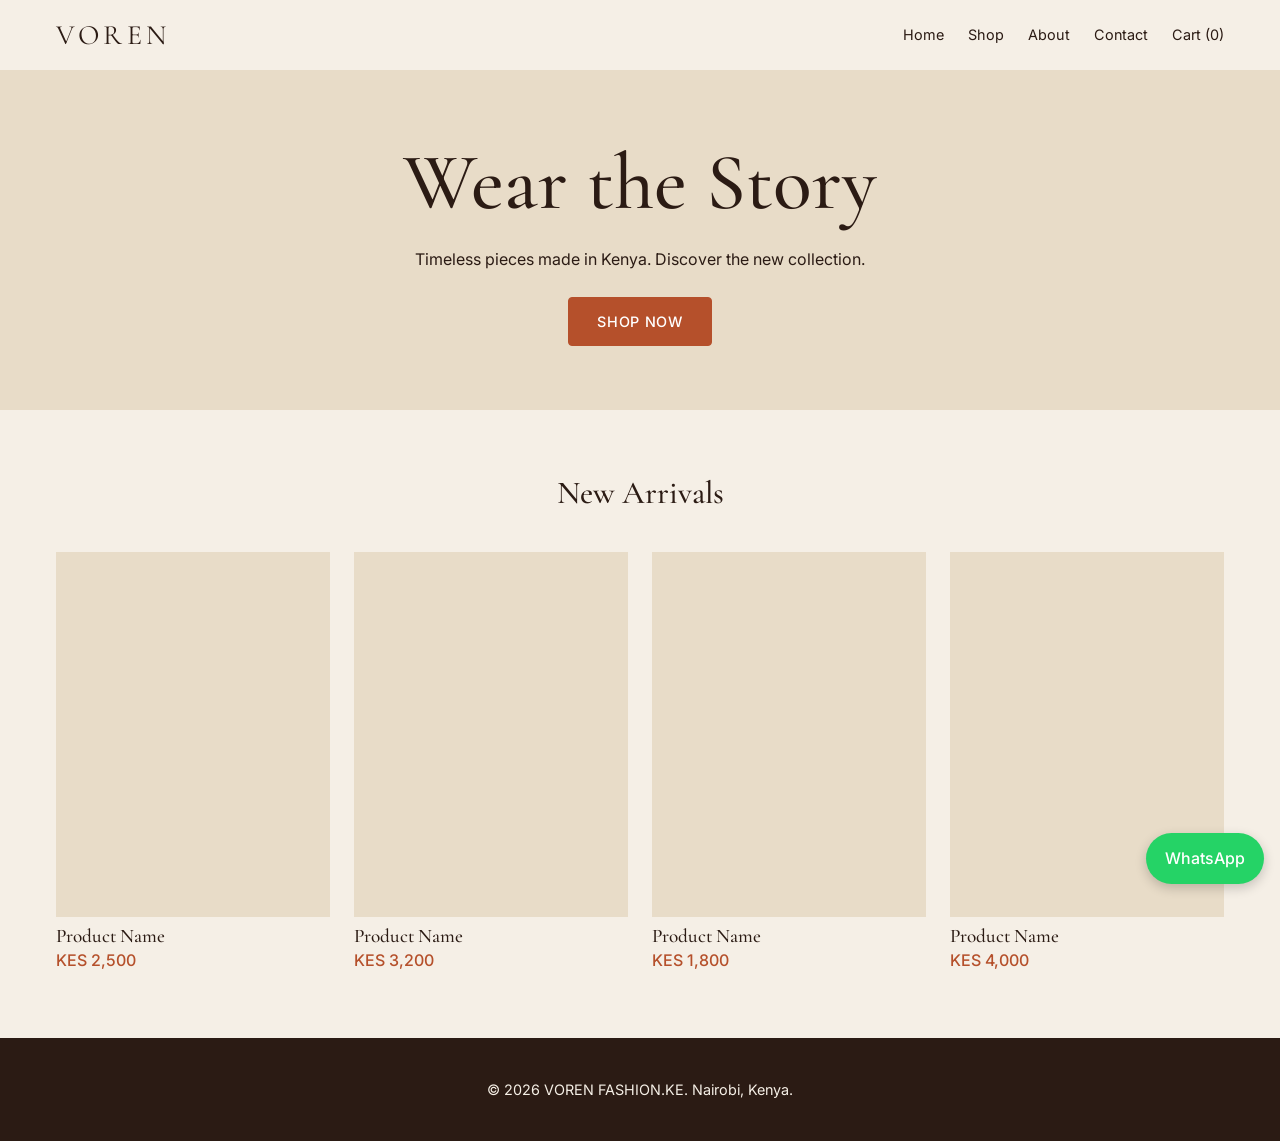
<file: index.html>
<!DOCTYPE html>
<html lang="en">
<head>
  <meta charset="UTF-8">
  <meta name="viewport" content="width=device-width, initial-scale=1.0">
  <title>VOREN FASHION.KE</title>
  <link rel="stylesheet" href="css/tokens.css">
  <link rel="stylesheet" href="css/base.css">
  <link rel="stylesheet" href="css/components.css">
  <link rel="stylesheet" href="css/home.css">
</head>
<body>

  <header class="navbar">
    <div class="container">
      <a href="index.html" class="logo">VOREN</a>
      <nav class="nav-links">
        <a href="index.html">Home</a>
        <a href="shop.html">Shop</a>
        <a href="#about">About</a>
        <a href="#contact">Contact</a>
        <a href="cart.html" class="cart-link">Cart (<span id="cart-count">0</span>)</a>
      </nav>
    </div>
  </header>

  <section class="hero">
    <div class="container">
      <h1>Wear the Story</h1>
      <p>Timeless pieces made in Kenya. Discover the new collection.</p>
      <a href="shop.html" class="btn btn-primary">Shop Now</a>
    </div>
  </section>

  <section class="section">
    <div class="container">
      <h2 class="section-title">New Arrivals</h2>
      <div class="product-grid">
        <article class="product-card">
          <div class="img-placeholder"></div>
          <h3>Product Name</h3>
          <p class="price">KES 2,500</p>
        </article>
        <article class="product-card">
          <div class="img-placeholder"></div>
          <h3>Product Name</h3>
          <p class="price">KES 3,200</p>
        </article>
        <article class="product-card">
          <div class="img-placeholder"></div>
          <h3>Product Name</h3>
          <p class="price">KES 1,800</p>
        </article>
        <article class="product-card">
          <div class="img-placeholder"></div>
          <h3>Product Name</h3>
          <p class="price">KES 4,000</p>
        </article>
      </div>
    </div>
  </section>

  <footer class="footer" id="contact">
    <div class="container">
      <p>&copy; 2026 VOREN FASHION.KE. Nairobi, Kenya.</p>
    </div>
  </footer>

  <a class="whatsapp-float" href="https://wa.me/254702590668?text=Hi%20VOREN,%20I'd%20like%20to%20order" target="_blank" rel="noopener">WhatsApp</a>

  <script src="js/cart.js"></script>
  <script src="js/main.js"></script>
</body>
</html>
</file>
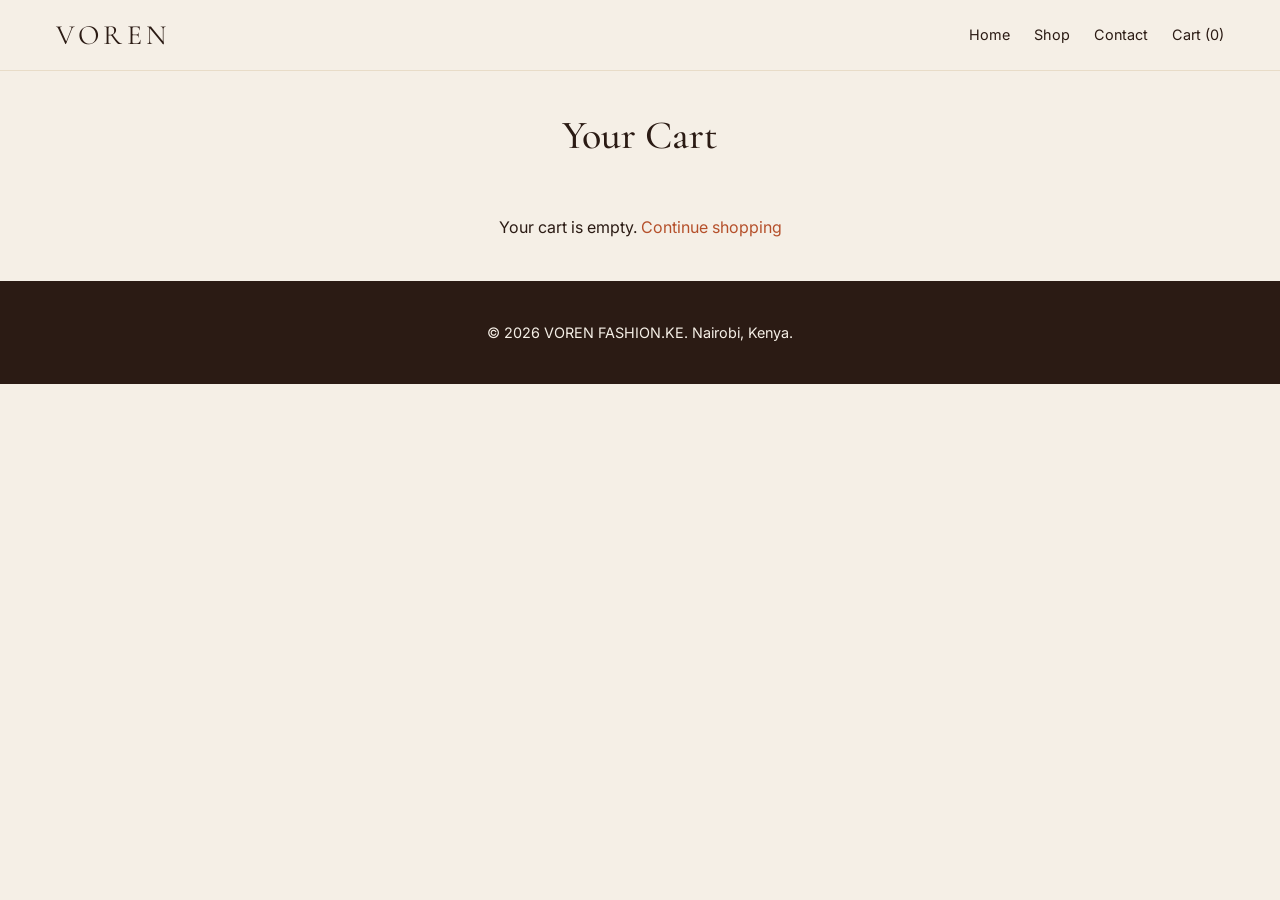
<file: cart.html>
<!DOCTYPE html>
<html lang="en">
<head>
  <meta charset="UTF-8">
  <meta name="viewport" content="width=device-width, initial-scale=1.0">
  <title>Cart | VOREN FASHION.KE</title>
  <link rel="stylesheet" href="css/tokens.css">
  <link rel="stylesheet" href="css/base.css">
  <link rel="stylesheet" href="css/components.css">
  <link rel="stylesheet" href="css/home.css">
  <link rel="stylesheet" href="css/shop.css">
  <link rel="stylesheet" href="css/cart.css">
</head>
<body>

  <header class="navbar">
    <div class="container">
      <a href="index.html" class="logo">VOREN</a>
      <nav class="nav-links">
        <a href="index.html">Home</a>
        <a href="shop.html">Shop</a>
        <a href="index.html#contact">Contact</a>
        <a href="cart.html" class="cart-link">Cart (<span id="cart-count">0</span>)</a>
      </nav>
    </div>
  </header>

  <main class="container">
    <h1 class="page-title">Your Cart</h1>
    <div id="cart-items"></div>
    <div class="cart-summary" id="cart-summary">
      <p class="total">Total: <span id="cart-total">KES 0</span></p>
      <a id="whatsapp-order" class="btn btn-primary" target="_blank" rel="noopener" href="#">Order via WhatsApp</a>
      <a href="checkout.html" class="btn btn-outline">Proceed to Checkout</a>
    </div>
  </main>

  <footer class="footer">
    <div class="container"><p>&copy; 2026 VOREN FASHION.KE. Nairobi, Kenya.</p></div>
  </footer>

  <script src="js/cart.js"></script>
  <script src="js/main.js"></script>
  <script>
    var PHONE = "254702590668";
    var box = document.querySelector("#cart-items");

    function money(n) {
      return "KES " + n.toLocaleString("en-KE");
    }

    function renderCart() {
      var cart = getCart();
      var summary = document.querySelector("#cart-summary");

      if (!cart.length) {
        box.innerHTML = '<p class="empty">Your cart is empty. <a href="shop.html" style="color:var(--color-rust)">Continue shopping</a></p>';
        summary.style.display = "none";
        return;
      }

      summary.style.display = "block";
      var html = "";
      var msg = "Hi VOREN, I'd like to order:\n";

      cart.forEach(function (item) {
        html += '<div class="cart-row">' +
          '<div><h3>' + item.name + '</h3><p>Size: ' + item.size + '</p></div>' +
          '<div>Qty: ' + item.qty + '</div>' +
          '<div class="price">' + money(item.price * item.qty) + '</div>' +
          '<button class="btn btn-outline btn-small" data-id="' + item.id + '" data-size="' + item.size + '">Remove</button>' +
          '</div>';
        msg += "- " + item.name + " (" + item.size + ") x" + item.qty + " = " + money(item.price * item.qty) + "\n";
      });

      msg += "Total: " + money(cartTotal());
      box.innerHTML = html;
      document.querySelector("#cart-total").textContent = money(cartTotal());
      document.querySelector("#whatsapp-order").href = "https://wa.me/" + PHONE + "?text=" + encodeURIComponent(msg);
    }

    box.addEventListener("click", function (e) {
      var btn = e.target.closest("button[data-id]");
      if (!btn) return;
      removeFromCart(Number(btn.dataset.id), btn.dataset.size);
      renderCart();
    });

    renderCart();
  </script>
</body>
</html>
</file>
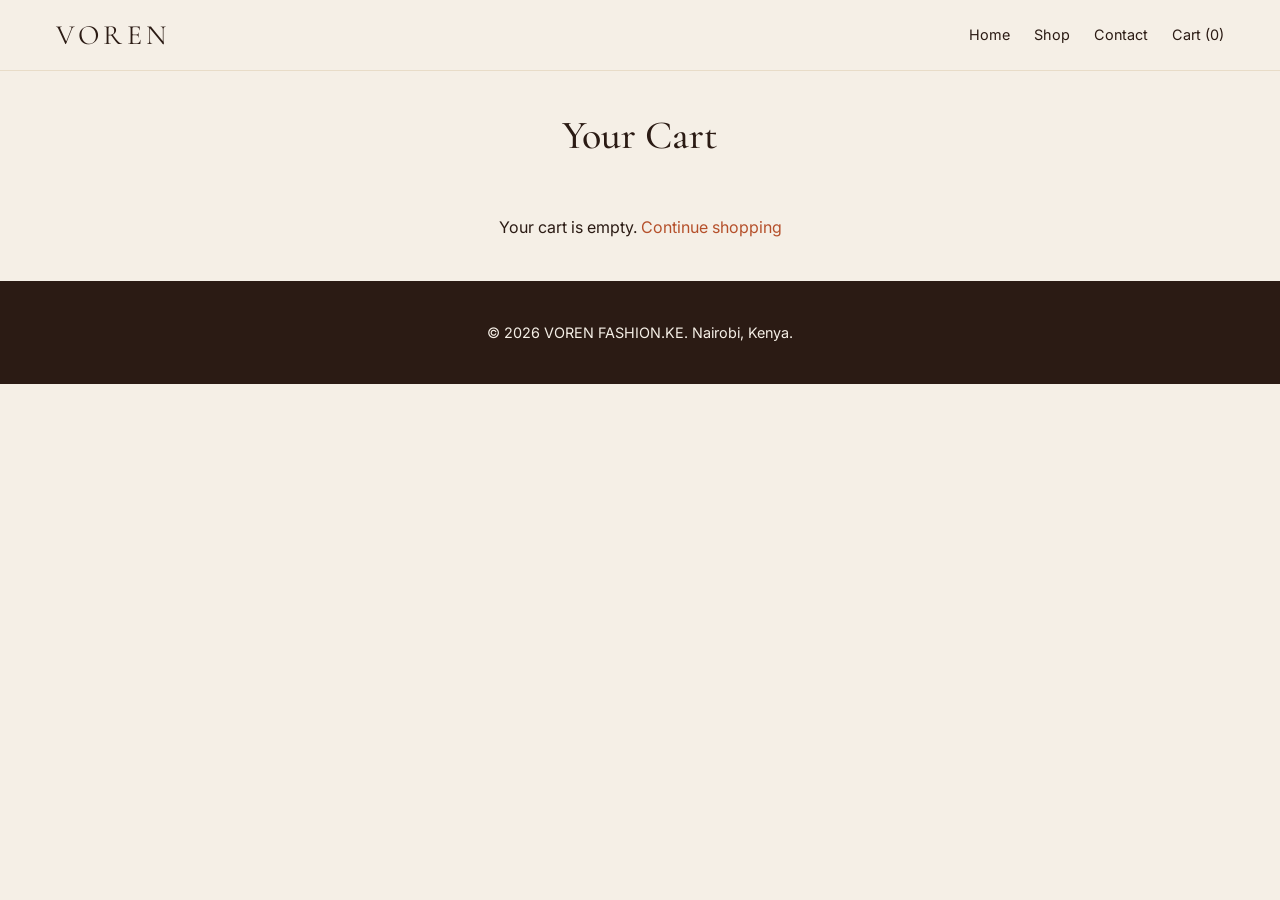
<file: checkout.html>
!DOCTYPE html>
<html lang="en">
<head>
  <meta charset="UTF-8">
  <meta name="viewport" content="width=device-width, initial-scale=1.0">
  <title>Checkout | VOREN FASHION.KE</title>
  <link rel="stylesheet" href="css/tokens.css">
  <link rel="stylesheet" href="css/base.css">
  <link rel="stylesheet" href="css/components.css">
  <link rel="stylesheet" href="css/home.css">
  <link rel="stylesheet" href="css/shop.css">
  <link rel="stylesheet" href="css/checkout.css">
</head>
<body>

  <header class="navbar">
    <div class="container">
      <a href="index.html" class="logo">VOREN</a>
      <nav class="nav-links">
        <a href="index.html">Home</a>
        <a href="shop.html">Shop</a>
        <a href="index.html#contact">Contact</a>
        <a href="cart.html" class="cart-link">Cart (<span id="cart-count">0</span>)</a>
      </nav>
    </div>
  </header>

  <main class="container">
    <h1 class="page-title">Checkout</h1>
    <div class="checkout-layout">

      <div>
        <p class="error" id="error"></p>
        <div class="form-group"><label for="name">Full name</label><input id="name" type="text"></div>
        <div class="form-group"><label for="phone">Phone (M-Pesa number)</label><input id="phone" type="tel" placeholder="07XX XXX XXX"></div>
        <div class="form-group">
          <label for="area">Delivery area</label>
          <select id="area">
            <option value="200">Nairobi CBD - KES 200</option>
            <option value="300">Nairobi estates - KES 300</option>
            <option value="500">Outside Nairobi - KES 500</option>
          </select>
        </div>
        <div class="form-group"><label for="address">Address / landmark</label><textarea id="address" rows="3"></textarea></div>
        <div class="form-group">
          <label for="pay">Payment method</label>
          <select id="pay">
            <option>M-Pesa</option>
            <option>Pay on Delivery</option>
          </select>
        </div>
      </div>

      <aside class="order-box">
        <h3>Order summary</h3>
        <div id="summary-items"></div>
        <div class="line"><span>Subtotal</span><span id="subtotal"></span></div>
        <div class="line"><span>Delivery</span><span id="delivery"></span></div>
        <div class="line grand"><span>Total</span><span id="grand"></span></div>
        <button class="btn btn-primary" id="place-order" style="width:100%;margin-top:1rem">Place order</button>
      </aside>

    </div>
  </main>

  <footer class="footer">
    <div class="container"><p>&copy; 2026 VOREN FASHION.KE. Nairobi, Kenya.</p></div>
  </footer>

  <script src="js/cart.js"></script>
  <script src="js/main.js"></script>
  <script>
  var cart = getCart();

  function money(n) {
    return "KES " + n.toLocaleString("en-KE");
  }

  if (!cart.length) {
    window.location.href = "cart.html";
  }

  function renderSummary() {
    var html = "";
    cart.forEach(function (i) {
      html += '<div class="line"><span>' + i.name + ' (' + i.size + ') x' + i.qty + '</span><span>' + money(i.price * i.qty) + '</span></div>';
    });
    var fee = Number(document.querySelector("#area").value);
    document.querySelector("#summary-items").innerHTML = html;
    document.querySelector("#subtotal").textContent = money(cartTotal());
    document.querySelector("#delivery").textContent = money(fee);
    document.querySelector("#grand").textContent = money(cartTotal() + fee);
  }

  function pad(n) {
    return n < 10 ? "0" + n : "" + n;
  }

  document.querySelector("#area").addEventListener("change", renderSummary);

  document.querySelector("#place-order").addEventListener("click", function () {
    var name = document.querySelector("#name").value.trim();
    var phone = document.querySelector("#phone").value.trim();
    var address = document.querySelector("#address").value.trim();
    var areaSelect = document.querySelector("#area");
    var err = document.querySelector("#error");

    if (!name || !phone || !address) {
      err.textContent = "Please fill in your name, phone and address.";
      return;
    }
    err.textContent = "";

    var d = new Date();
    var fee = Number(areaSelect.value);
    var order = {
      id: "VOR-" + d.getFullYear() + pad(d.getMonth() + 1) + pad(d.getDate()) + "-" + Math.floor(1000 + Math.random() * 9000),
      date: d.toLocaleString("en-KE"),
      items: cart,
      subtotal: cartTotal(),
      fee: fee,
      total: cartTotal() + fee,
      name: name,
      phone: phone,
      area: areaSelect.options[areaSelect.selectedIndex].text,
      address: address,
      pay: document.querySelector("#pay").value
    };

    localStorage.setItem("voren_last_order", JSON.stringify(order));
    localStorage.removeItem("voren_cart");
    window.location.href = "receipt.html";
  });

  renderSummary();
</script>
</body>
</html>
</file>
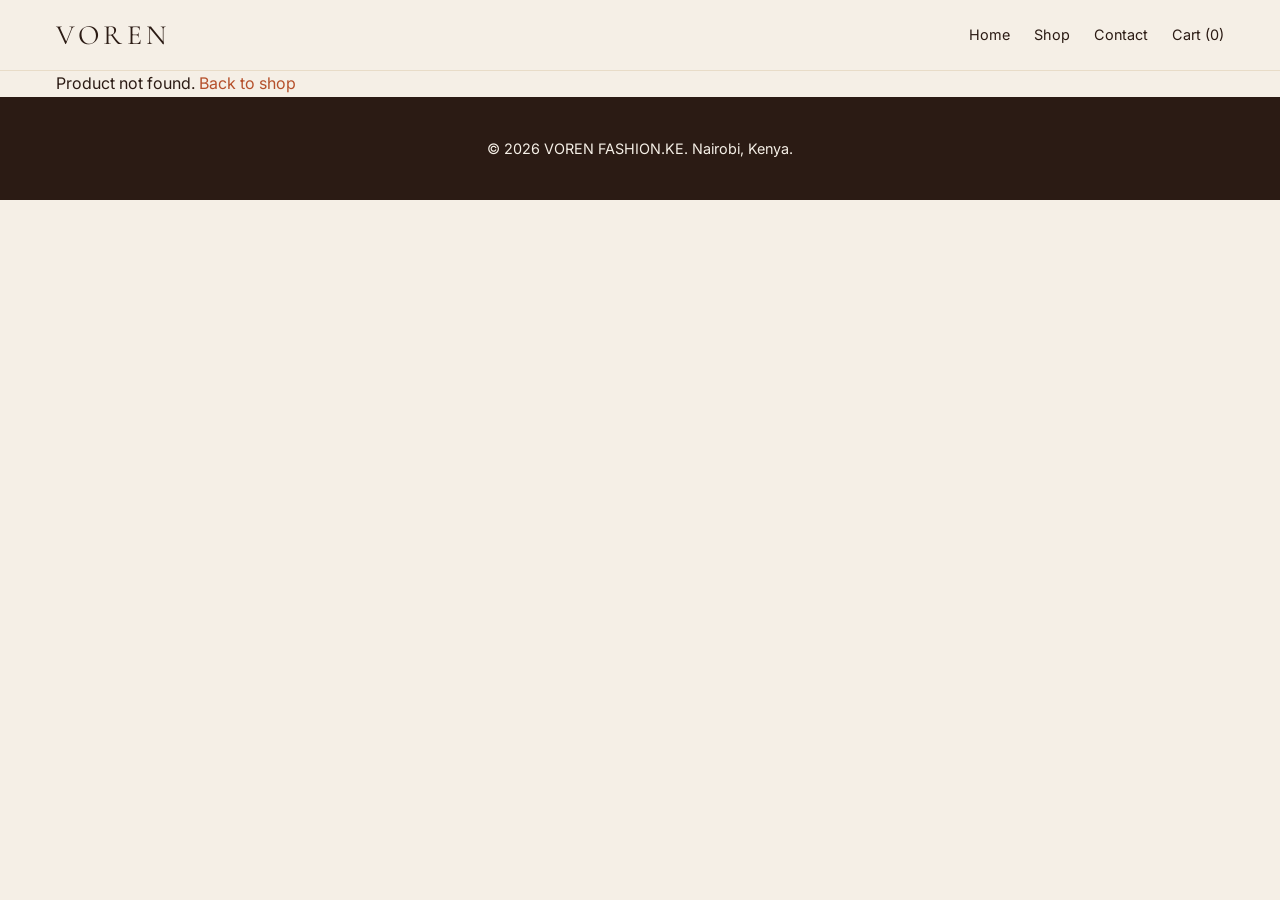
<file: product.html>
<!DOCTYPE html>
<html lang="en">
<head>
  <meta charset="UTF-8">
  <meta name="viewport" content="width=device-width, initial-scale=1.0">
  <title>Product | VOREN FASHION.KE</title>
  <link rel="stylesheet" href="css/tokens.css">
  <link rel="stylesheet" href="css/base.css">
  <link rel="stylesheet" href="css/components.css">
  <link rel="stylesheet" href="css/home.css">
  <link rel="stylesheet" href="css/shop.css">
  <link rel="stylesheet" href="css/product.css">
</head>
<body>

  <header class="navbar">
    <div class="container">
      <a href="index.html" class="logo">VOREN</a>
      <nav class="nav-links">
        <a href="index.html">Home</a>
        <a href="shop.html">Shop</a>
        <a href="index.html#contact">Contact</a>
        <a href="cart.html" class="cart-link">Cart (<span id="cart-count">0</span>)</a>
      </nav>
    </div>
  </header>

  <main class="container" id="product-page"></main>

  <footer class="footer">
    <div class="container"><p>&copy; 2026 VOREN FASHION.KE. Nairobi, Kenya.</p></div>
  </footer>

  <script src="js/products.js"></script>
  <script src="js/cart.js"></script>
  <script src="js/main.js"></script>
  <script>
    var PHONE = "254702590668";
    var page = document.querySelector("#product-page");
    var id = Number(new URLSearchParams(window.location.search).get("id"));
    var product = PRODUCTS.find(function (p) { return p.id === id; });
    var selectedSize = null;

    function money(n) {
      return "KES " + n.toLocaleString("en-KE");
    }

    if (!product) {
      page.innerHTML = '<p class="empty">Product not found. <a href="shop.html" style="color:var(--color-rust)">Back to shop</a></p>';
    } else {
      var img = product.image ? '<img src="' + product.image + '" alt="' + product.name + '">' : '<div class="img-placeholder"></div>';
      var sizes = "";
      product.sizes.forEach(function (s) {
        sizes += '<button class="size-btn" data-size="' + s + '">' + s + '</button>';
      });
      var ask = "https://wa.me/" + PHONE + "?text=" + encodeURIComponent("Hi VOREN, I'm interested in: " + product.name);

      page.innerHTML = '<div class="product-detail">' + img +
        '<div class="product-info">' +
        '<p>' + product.category + '</p>' +
        '<h1>' + product.name + '</h1>' +
        '<p class="price">' + money(product.price) + '</p>' +
        '<p class="size-label">Select size</p>' +
        '<div class="size-options" id="size-options">' + sizes + '</div>' +
        '<div class="product-actions">' +
        '<button class="btn btn-primary" id="add-btn">Add to cart</button>' +
        '<a class="btn btn-outline" target="_blank" rel="noopener" href="' + ask + '">Ask on WhatsApp</a>' +
        '</div>' +
        '<p id="msg" style="margin-top:1rem;color:var(--color-rust)"></p>' +
        '</div></div>';

      document.querySelector("#size-options").addEventListener("click", function (e) {
        var btn = e.target.closest(".size-btn");
        if (!btn) return;
        selectedSize = btn.dataset.size;
        document.querySelectorAll(".size-btn").forEach(function (b) {
          b.classList.toggle("active", b === btn);
        });
      });

      document.querySelector("#add-btn").addEventListener("click", function () {
        var msg = document.querySelector("#msg");
        if (!selectedSize) {
          msg.textContent = "Please select a size first.";
          return;
        }
        addToCart({ id: product.id, name: product.name, price: product.price, size: selectedSize });
        msg.textContent = "Added to cart (size " + selectedSize + ") ✓";
      });
    }
  </script>
</body>
</html>
</file>
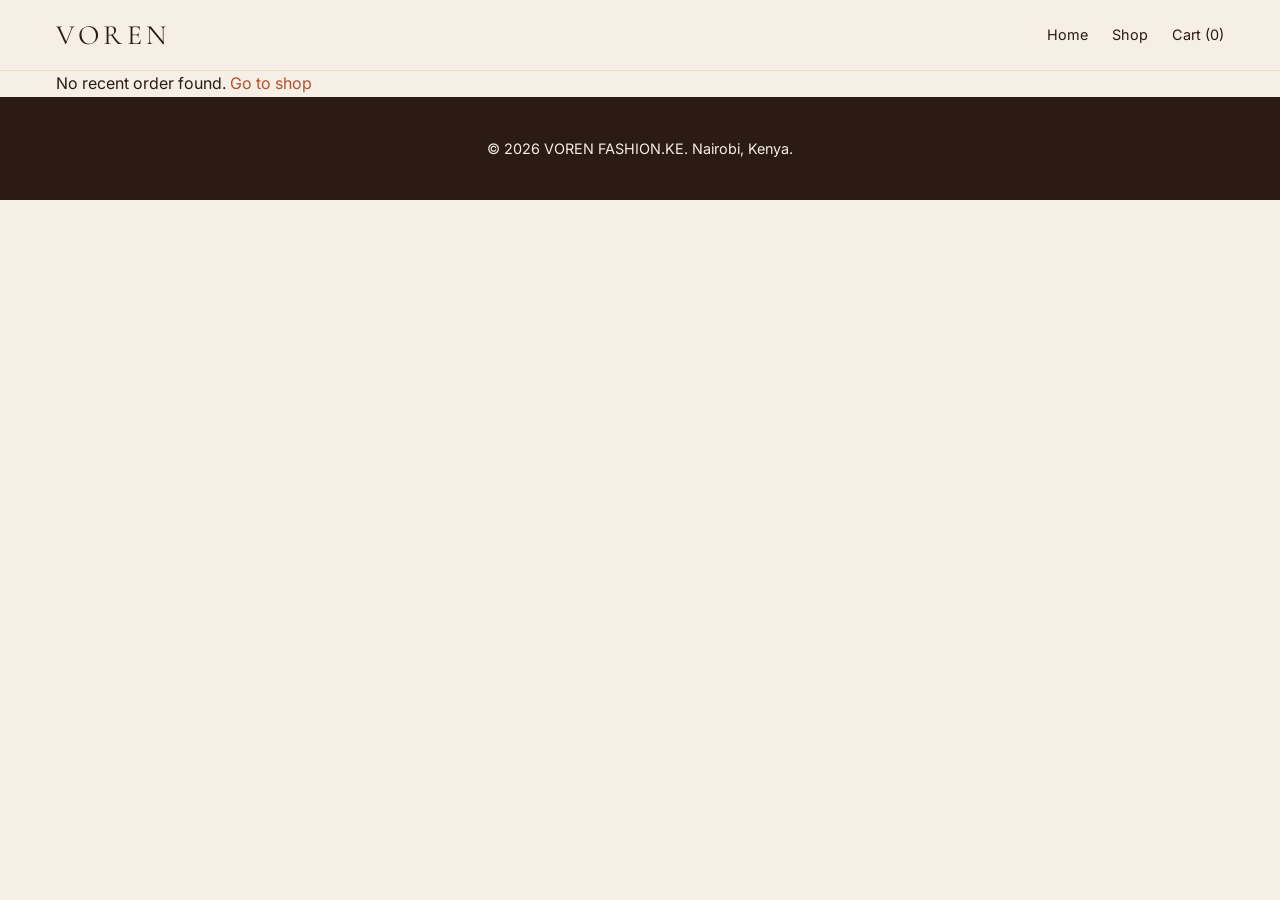
<file: receipt.html>
<!DOCTYPE html>
<html lang="en">
<head>
  <meta charset="UTF-8">
  <meta name="viewport" content="width=device-width, initial-scale=1.0">
  <title>Receipt | VOREN FASHION.KE</title>
  <link rel="stylesheet" href="css/tokens.css">
  <link rel="stylesheet" href="css/base.css">
  <link rel="stylesheet" href="css/components.css">
  <link rel="stylesheet" href="css/home.css">
  <link rel="stylesheet" href="css/shop.css">
  <link rel="stylesheet" href="css/receipt.css">
</head>
<body>

  <header class="navbar">
    <div class="container">
      <a href="index.html" class="logo">VOREN</a>
      <nav class="nav-links">
        <a href="index.html">Home</a>
        <a href="shop.html">Shop</a>
        <a href="cart.html" class="cart-link">Cart (<span id="cart-count">0</span>)</a>
      </nav>
    </div>
  </header>

  <main class="container">
    <div id="receipt-box"></div>
    <div class="receipt-actions" id="actions" style="display:none">
      <button class="btn btn-primary" onclick="window.print()">Print / Save as PDF</button>
      <a class="btn btn-outline" id="wa-link" target="_blank" rel="noopener" href="#">Send order on WhatsApp</a>
      <a class="btn btn-outline" href="shop.html">Continue shopping</a>
    </div>
  </main>

  <footer class="footer">
    <div class="container"><p>&copy; 2026 VOREN FASHION.KE. Nairobi, Kenya.</p></div>
  </footer>

  <script src="js/cart.js"></script>
  <script src="js/main.js"></script>
  <script>
    var PHONE = "254702590668";
    var box = document.querySelector("#receipt-box");
    var order = JSON.parse(localStorage.getItem("voren_last_order"));

    function money(n) {
      return "KES " + n.toLocaleString("en-KE");
    }

    if (!order) {
      box.innerHTML = '<p class="empty">No recent order found. <a href="shop.html" style="color:var(--color-rust)">Go to shop</a></p>';
    } else {
      var status = order.pay === "M-Pesa" ? "Pending payment (M-Pesa)" : "Pay on delivery";
      var rows = "";
      var msg = "New order " + order.id + " from VOREN FASHION.KE\n\n";

      order.items.forEach(function (i) {
        rows += '<div class="line"><span>' + i.name + ' (' + i.size + ') x' + i.qty + '</span><span>' + money(i.price * i.qty) + '</span></div>';
        msg += "- " + i.name + " (" + i.size + ") x" + i.qty + " = " + money(i.price * i.qty) + "\n";
      });

      msg += "\nSubtotal: " + money(order.subtotal) + "\nDelivery: " + money(order.fee) + "\nTOTAL: " + money(order.total);
      msg += "\n\nName: " + order.name + "\nPhone: " + order.phone + "\nArea: " + order.area + "\nAddress: " + order.address + "\nPayment: " + order.pay;

      box.innerHTML = '<div class="receipt">' +
        '<h1>VOREN.KE</h1><p class="sub">Order Receipt</p>' +
        '<div class="meta"><p><strong>Order no:</strong> ' + order.id + '</p>' +
        '<p><strong>Date:</strong> ' + order.date + '</p>' +
        '<p><strong>Status:</strong> ' + status + '</p></div>' +
        '<div class="meta"><p><strong>Customer:</strong> ' + order.name + '</p>' +
        '<p><strong>Phone:</strong> ' + order.phone + '</p>' +
        '<p><strong>Delivery:</strong> ' + order.area + ', ' + order.address + '</p></div>' +
        rows +
        '<div class="line"><span>Subtotal</span><span>' + money(order.subtotal) + '</span></div>' +
        '<div class="line"><span>Delivery</span><span>' + money(order.fee) + '</span></div>' +
        '<div class="line grand"><span>Total</span><span>' + money(order.total) + '</span></div>' +
        '<p class="sub" style="margin-top:1.5rem">Thank you for shopping with VOREN.KE</p></div>';

      document.querySelector("#wa-link").href = "https://wa.me/" + PHONE + "?text=" + encodeURIComponent(msg);
      document.querySelector("#actions").style.display = "flex";
    }
  </script>
</body>
</html>
</file>
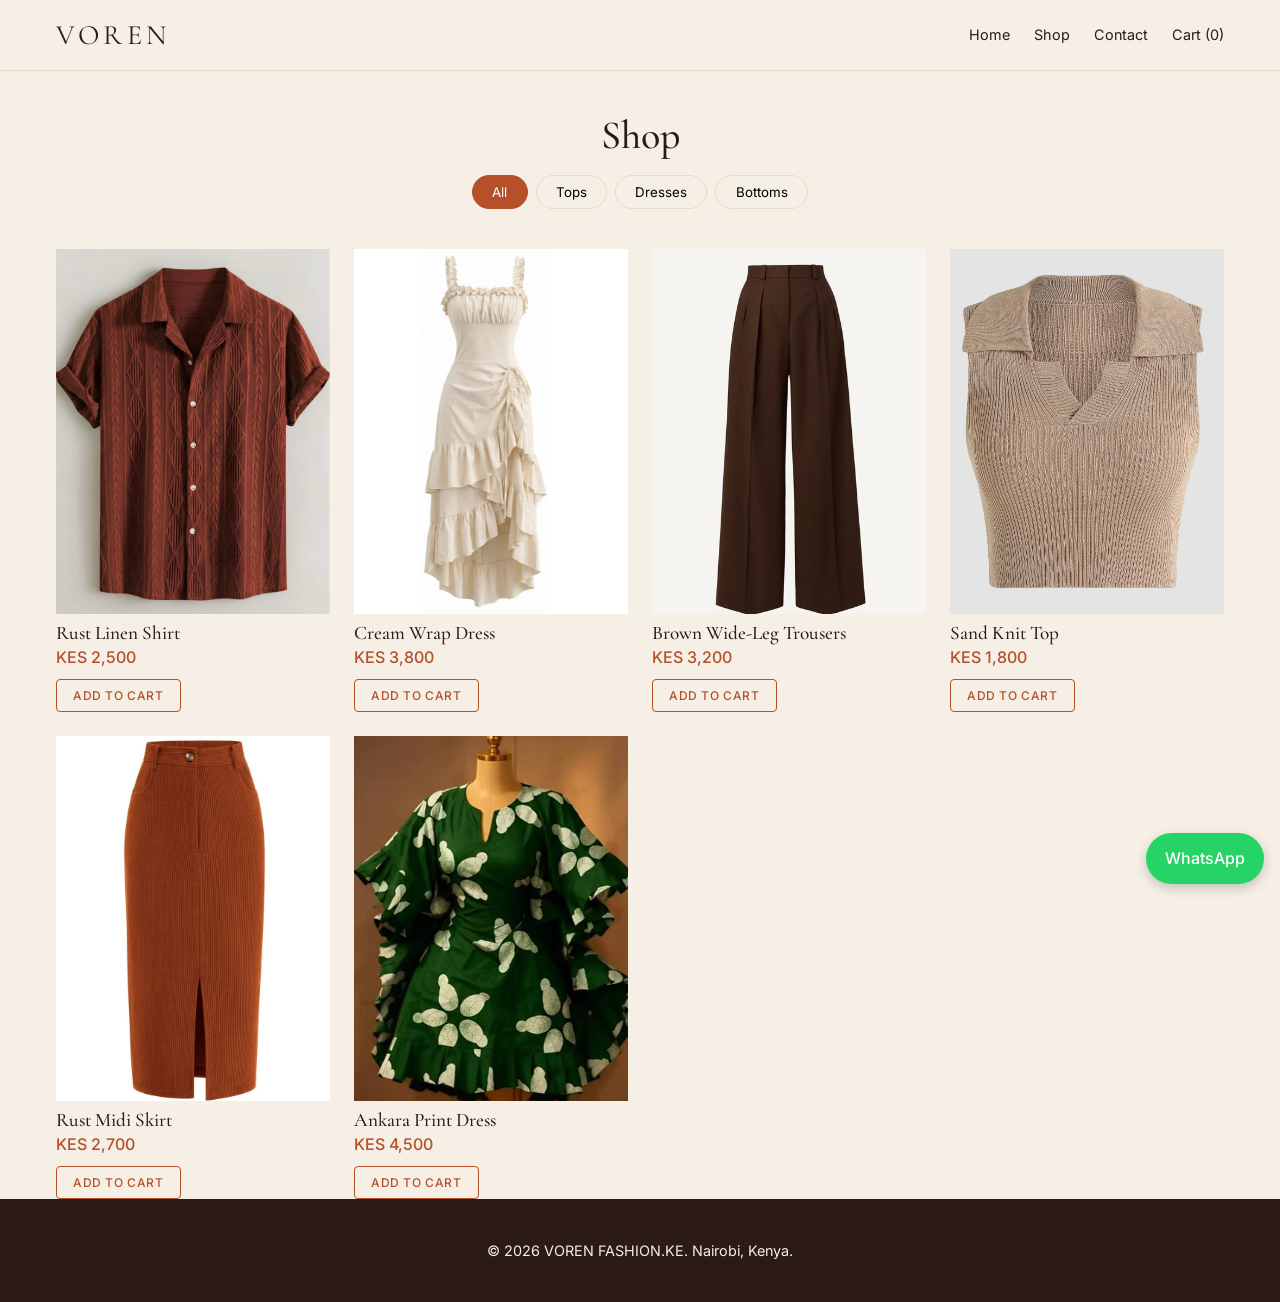
<file: shop.html>
<!DOCTYPE html>
<html lang="en">
<head>
  <meta charset="UTF-8">
  <meta name="viewport" content="width=device-width, initial-scale=1.0">
  <title>Shop | VOREN FASHION.KE</title>
  <link rel="stylesheet" href="css/tokens.css">
  <link rel="stylesheet" href="css/base.css">
  <link rel="stylesheet" href="css/components.css">
  <link rel="stylesheet" href="css/home.css">
  <link rel="stylesheet" href="css/shop.css">
</head>
<body>

  <header class="navbar">
    <div class="container">
      <a href="index.html" class="logo">VOREN</a>
      <nav class="nav-links">
        <a href="index.html">Home</a>
        <a href="shop.html">Shop</a>
        <a href="index.html#contact">Contact</a>
        <a href="cart.html" class="cart-link">Cart (<span id="cart-count">0</span>)</a>
      </nav>
    </div>
  </header>

  <main class="container">
    <h1 class="page-title">Shop</h1>
    <div class="filters" id="filters"></div>
    <div class="product-grid" id="product-grid"></div>
  </main>

  <footer class="footer">
    <div class="container"><p>&copy; 2026 VOREN FASHION.KE. Nairobi, Kenya.</p></div>
  </footer>

  <a class="whatsapp-float" href="https://wa.me/254702590668?text=Hi%20VOREN,%20I'd%20like%20to%20order" target="_blank" rel="noopener">WhatsApp</a>

  <script src="js/products.js"></script>
  <script src="js/cart.js"></script>
  <script src="js/main.js"></script>
  <script>
  var grid = document.querySelector("#product-grid");
  var filters = document.querySelector("#filters");
  var active = "All";

  function money(n) {
    return "KES " + n.toLocaleString("en-KE");
  }

  function renderFilters() {
    var cats = ["All"];
    PRODUCTS.forEach(function (p) {
      if (cats.indexOf(p.category) === -1) cats.push(p.category);
    });
    var html = "";
    cats.forEach(function (c) {
      html += '<button class="filter-btn' + (c === active ? ' active' : '') + '" data-cat="' + c + '">' + c + '</button>';
    });
    filters.innerHTML = html;
  }

  function renderProducts() {
    var list = active === "All" ? PRODUCTS : PRODUCTS.filter(function (p) { return p.category === active; });
    var html = "";
    list.forEach(function (p) {
      var img = p.image ? '<img src="' + p.image + '" alt="' + p.name + '">' : '<div class="img-placeholder"></div>';
      html += '<article class="product-card">' +
        '<a href="product.html?id=' + p.id + '">' + img + '<h3>' + p.name + '</h3></a>' +
        '<p class="price">' + money(p.price) + '</p>' +
        '<button class="btn btn-outline btn-small" data-id="' + p.id + '">Add to cart</button>' +
        '</article>';
    });
    grid.innerHTML = html;
  }

  filters.addEventListener("click", function (e) {
    var btn = e.target.closest(".filter-btn");
    if (!btn) return;
    active = btn.dataset.cat;
    renderFilters();
    renderProducts();
  });

  grid.addEventListener("click", function (e) {
    var btn = e.target.closest("button[data-id]");
    if (!btn) return;
    var p = PRODUCTS.find(function (x) { return x.id === Number(btn.dataset.id); });
    addToCart({ id: p.id, name: p.name, price: p.price, size: "M" });
    btn.textContent = "Added ✓";
    setTimeout(function () { btn.textContent = "Add to cart"; }, 1200);
  });

  renderFilters();
  renderProducts();
</script>
</body>
</html>
</file>
<file: css/tokens.css>
:root {
  /* Colors */
  --color-cream: #F5EFE6;
  --color-sand: #E8DCC8;
  --color-rust: #B5502B;
  --color-brown: #2B1B14;
  --color-white: #FFFFFF;

  /* Fonts */
  --font-heading: "Cormorant Garamond", serif;
  --font-body: "Inter", sans-serif;

  /* Spacing */
  --space-1: 0.5rem;
  --space-2: 1rem;
  --space-3: 1.5rem;
  --space-4: 2.5rem;
  --space-5: 4rem;

  /* Shape */
  --radius: 4px;
  --max-width: 1200px;
}
</file>
<file: css/base.css>
@import url("https://fonts.googleapis.com/css2?family=Cormorant+Garamond:wght@400;500;600&family=Inter:wght@400;500;600&display=swap");

*, *::before, *::after {
  box-sizing: border-box;
  margin: 0;
  padding: 0;
}

html {
  scroll-behavior: smooth;
}

body {
  font-family: var(--font-body);
  background: var(--color-cream);
  color: var(--color-brown);
  line-height: 1.6;
}

h1, h2, h3, h4 {
  font-family: var(--font-heading);
  font-weight: 500;
  line-height: 1.2;
}

img {
  max-width: 100%;
  display: block;
}

a {
  color: inherit;
  text-decoration: none;
}

ul {
  list-style: none;
}

.container {
  width: 100%;
  max-width: var(--max-width);
  margin: 0 auto;
  padding: 0 var(--space-2);
}
</file>
<file: css/components.css>
/* Buttons */
.btn {
  display: inline-block;
  padding: 0.75rem 1.75rem;
  font-family: var(--font-body);
  font-size: 0.9rem;
  font-weight: 500;
  letter-spacing: 0.05em;
  text-transform: uppercase;
  border: 1px solid var(--color-rust);
  border-radius: var(--radius);
  cursor: pointer;
  transition: 0.2s ease;
}
.btn-primary {
  background: var(--color-rust);
  color: var(--color-white);
}
.btn-primary:hover {
  background: var(--color-brown);
  border-color: var(--color-brown);
}
.btn-outline {
  background: transparent;
  color: var(--color-rust);
}
.btn-outline:hover {
  background: var(--color-rust);
  color: var(--color-white);
}

/* Navbar */
.navbar {
  position: sticky;
  top: 0;
  z-index: 100;
  background: var(--color-cream);
  border-bottom: 1px solid var(--color-sand);
}
.navbar .container {
  display: flex;
  align-items: center;
  justify-content: space-between;
  height: 70px;
}
.logo {
  font-family: var(--font-heading);
  font-size: 1.75rem;
  letter-spacing: 0.15em;
}
.nav-links {
  display: flex;
  gap: var(--space-3);
  font-size: 0.9rem;
}
.nav-links a:hover {
  color: var(--color-rust);
}

/* Product card */
.product-grid {
  display: grid;
  grid-template-columns: repeat(2, 1fr);
  gap: var(--space-2);
}
@media (min-width: 768px) {
  .product-grid {
    grid-template-columns: repeat(4, 1fr);
    gap: var(--space-3);
  }
}
.product-card img {
  width: 100%;
  aspect-ratio: 3 / 4;
  object-fit: cover;
  background: var(--color-sand);
}
.product-card h3 {
  font-size: 1.2rem;
  margin-top: var(--space-1);
}
.product-card .price {
  color: var(--color-rust);
  font-weight: 500;
}

/* Badge */
.badge {
  display: inline-block;
  padding: 0.2rem 0.6rem;
  font-size: 0.7rem;
  text-transform: uppercase;
  background: var(--color-rust);
  color: var(--color-white);
  border-radius: var(--radius);
}
</file>
<file: css/home.css>
.hero {
  padding: var(--space-5) 0;
  text-align: center;
  background: var(--color-sand);
}
.hero h1 {
  font-size: clamp(2.5rem, 8vw, 5rem);
  margin-bottom: var(--space-2);
}
.hero p {
  max-width: 480px;
  margin: 0 auto var(--space-3);
}
.section {
  padding: var(--space-5) 0;
}
.section-title {
  text-align: center;
  font-size: 2rem;
  margin-bottom: var(--space-4);
}
.img-placeholder {
  aspect-ratio: 3 / 4;
  background: var(--color-sand);
}
.cart-link {
  position: relative;
}
.footer {
  padding: var(--space-4) 0;
  text-align: center;
  background: var(--color-brown);
  color: var(--color-cream);
  font-size: 0.9rem;
}
.whatsapp-float {
  position: fixed;
  right: 1rem;
  bottom: 1rem;
  padding: 0.8rem 1.2rem;
  background: #25D366;
  color: #fff;
  border-radius: 999px;
  font-weight: 500;
  box-shadow: 0 4px 12px rgba(0, 0, 0, 0.2);
}
</file>
<file: css/shop.css>
.page-title {
  text-align: center;
  font-size: 2.5rem;
  padding: var(--space-4) 0 var(--space-2);
}
.filters {
  display: flex;
  flex-wrap: wrap;
  justify-content: center;
  gap: var(--space-1);
  margin-bottom: var(--space-4);
}
.filter-btn {
  padding: 0.5rem 1.2rem;
  font-family: var(--font-body);
  background: transparent;
  border: 1px solid var(--color-sand);
  border-radius: 999px;
  cursor: pointer;
}
.filter-btn.active {
  background: var(--color-rust);
  border-color: var(--color-rust);
  color: var(--color-white);
}
.btn-small {
  padding: 0.5rem 1rem;
  font-size: 0.75rem;
  margin-top: var(--space-1);
}
</file>
<file: css/cart.css>
.cart-row {
  display: grid;
  grid-template-columns: 2fr 1fr 1fr auto;
  gap: var(--space-2);
  align-items: center;
  padding: var(--space-2) 0;
  border-bottom: 1px solid var(--color-sand);
}
.cart-summary {
  text-align: right;
  padding: var(--space-3) 0;
}
.cart-summary .total {
  font-size: 1.5rem;
  font-family: var(--font-heading);
  margin-bottom: var(--space-2);
}
.empty {
  text-align: center;
  padding: var(--space-4) 0;
}
@media (max-width: 600px) {
  .cart-row { grid-template-columns: 1fr 1fr; }
}
</file>
<file: css/checkout.css>
.checkout-layout {
  display: grid;
  gap: var(--space-4);
  padding-bottom: var(--space-5);
}
@media (min-width: 768px) {
  .checkout-layout { grid-template-columns: 3fr 2fr; }
}
.form-group { margin-bottom: var(--space-2); }
.form-group label {
  display: block;
  font-weight: 500;
  margin-bottom: 0.3rem;
}
.form-group input,
.form-group select,
.form-group textarea {
  width: 100%;
  padding: 0.75rem;
  font-family: var(--font-body);
  font-size: 1rem;
  background: var(--color-white);
  border: 1px solid var(--color-sand);
  border-radius: var(--radius);
}
.order-box {
  background: var(--color-white);
  border: 1px solid var(--color-sand);
  padding: var(--space-3);
  border-radius: var(--radius);
  height: fit-content;
}
.order-box .line {
  display: flex;
  justify-content: space-between;
  padding: 0.4rem 0;
}
.order-box .grand {
  border-top: 1px solid var(--color-sand);
  margin-top: var(--space-1);
  padding-top: var(--space-1);
  font-weight: 600;
}
.error { color: #b00020; margin-bottom: var(--space-2); }
</file>
<file: css/product.css>
.product-detail {
  display: grid;
  gap: var(--space-4);
  padding: var(--space-4) 0;
}
@media (min-width: 768px) {
  .product-detail { grid-template-columns: 1fr 1fr; }
}
.product-detail .img-placeholder,
.product-detail img {
  width: 100%;
}
.product-info h1 {
  font-size: 2.2rem;
  margin-bottom: var(--space-1);
}
.product-info .price {
  font-size: 1.4rem;
  margin-bottom: var(--space-3);
}
.size-label {
  font-weight: 500;
  margin-bottom: var(--space-1);
}
.size-options {
  display: flex;
  gap: var(--space-1);
  margin-bottom: var(--space-3);
}
.size-btn {
  width: 3rem;
  height: 3rem;
  font-family: var(--font-body);
  background: transparent;
  border: 1px solid var(--color-sand);
  border-radius: var(--radius);
  cursor: pointer;
}
.size-btn.active {
  background: var(--color-brown);
  border-color: var(--color-brown);
  color: var(--color-white);
}
.product-actions {
  display: flex;
  flex-wrap: wrap;
  gap: var(--space-2);
}
</file>
<file: css/receipt.css>
.receipt {
  max-width: 640px;
  margin: var(--space-4) auto;
  padding: var(--space-4);
  background: var(--color-white);
  border: 1px solid var(--color-sand);
  border-radius: var(--radius);
}
.receipt h1 { text-align: center; font-size: 2rem; }
.receipt .sub { text-align: center; margin-bottom: var(--space-3); }
.receipt .meta { margin-bottom: var(--space-3); }
.receipt .line {
  display: flex;
  justify-content: space-between;
  gap: var(--space-2);
  padding: 0.4rem 0;
  border-bottom: 1px solid var(--color-sand);
}
.receipt .grand { font-weight: 600; font-size: 1.2rem; border: none; }
.receipt-actions {
  display: flex;
  flex-wrap: wrap;
  justify-content: center;
  gap: var(--space-2);
  margin-bottom: var(--space-5);
}
@media print {
  .navbar, .footer, .receipt-actions, .whatsapp-float { display: none; }
  .receipt { border: none; margin: 0 auto; }
}
</file>
